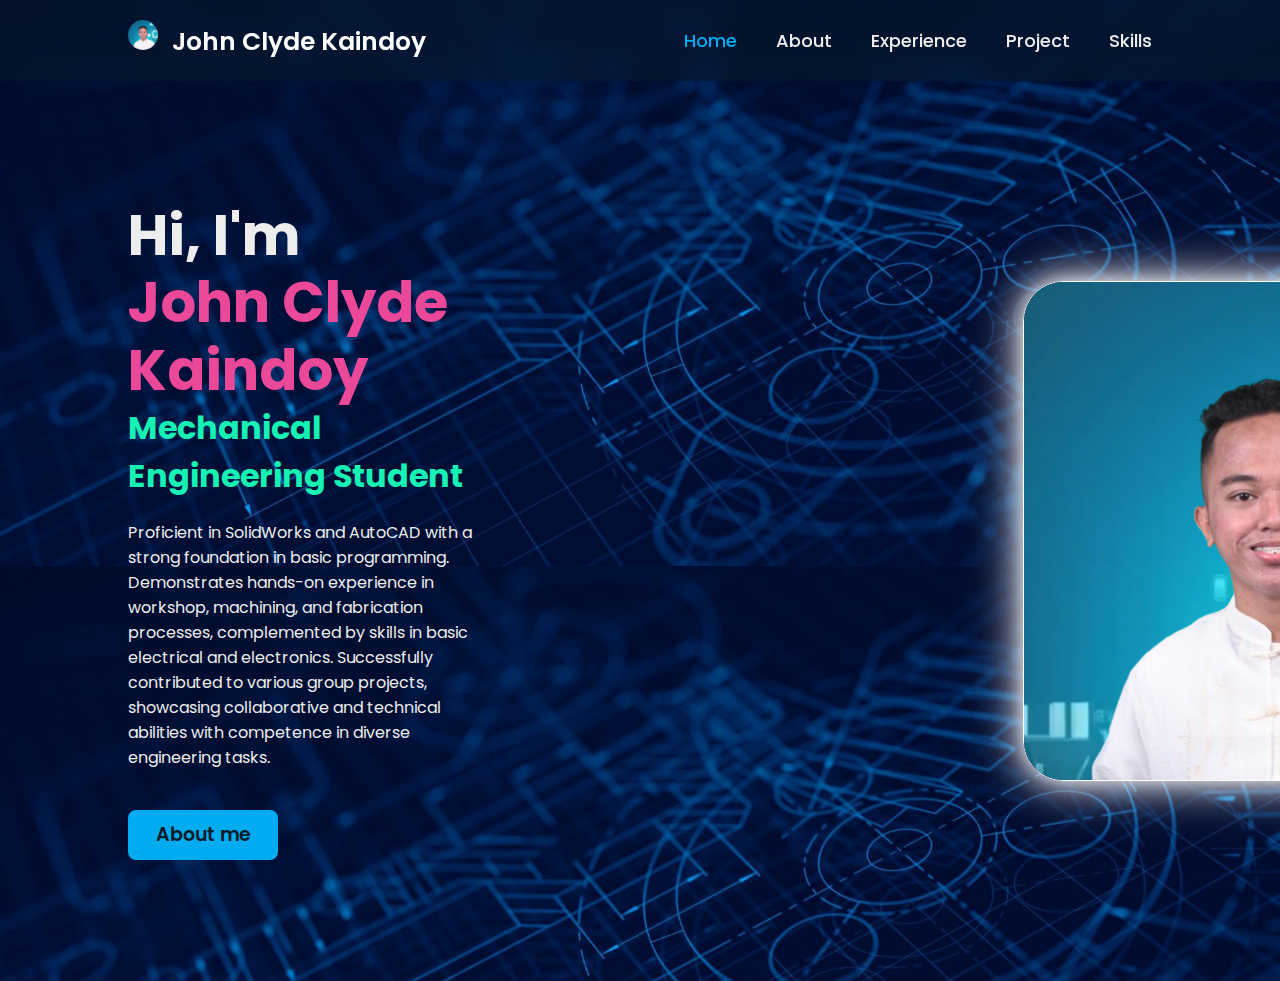
<file: index.html>
<!DOCTYPE html>
<html lang="en">
<head>
    <meta charset="UTF-8">
    <meta name="viewport" content="width=device-width, initial-scale=1.0">
    <title>Clyde Portfolio - Home</title>
    <link rel="shortcut icon" href="/img/favicon.jpg" type="image/x-icon">
    <link rel="stylesheet" href="style.css">
</head>

<style>
    /* From Uiverse.io by lowa2006 */ 
.card {
  width: 17em;
  height: 22.5em;
  background: #171717;
  transition: 1s ease-in-out;
  clip-path: polygon(
    30px 0%,
    100% 0,
    100% calc(100% - 30px),
    calc(100% - 30px) 100%,
    0 100%,
    0% 30px
  );
  border-top-right-radius: 20px;
  border-bottom-left-radius: 20px;
  display: flex;
  flex-direction: column;
}

.card span {
  font-weight: bold;
  color: white;
  text-align: center;
  display: block;
  font-size: 1em;
}

.card .info {
  font-weight: 400;
  color: white;
  display: block;
  text-align: center;
  font-size: 0.72em;
  margin: 1em;
}

.card .img {
  width: 4.8em;
  height: 4.8em;
  background: white;
  border-radius: 15px;
  margin: auto;
}

.card .share {
  margin-top: 1em;
  display: flex;
  justify-content: center;
  gap: 1em;
}

.card a {
  color: white;
  transition: 0.4s ease-in-out;
}

.card a:hover {
  color: red;
}

.card button {
  padding: 0.8em 1.7em;
  display: block;
  margin: auto;
  border-radius: 25px;
  border: none;
  font-weight: bold;
  background: #ffffff;
  color: rgb(0, 0, 0);
  transition: 0.4s ease-in-out;
}

.card button:hover {
  background: red;
  color: white;
  cursor: pointer;
}

</style>
<body class="fade" id="fade">
    <header class="header">
        <div class="">
            <img src="img/favicon.jpg" alt="" class="fav">
            <a href="index.html" class="logo">John Clyde Kaindoy</a>
        </div>

        <nav class="navbar">
            <a href="index.html" class="active">Home</a>
            <a href="about.html">About</a>
            <a href="experience.html">Experience</a>
            <a href="project.html">Project</a>
            <a href="skills.html">Skills</a>
        </nav>
    </header>

    <section class="home">
        <div class="home-content">
            <h1>Hi, I'm <h1 style="color: #ec4899;">John Clyde Kaindoy</h1></h1>
            <h3 style="color: #16f2b3;">Mechanical Engineering Student</h3>
            <p>Proficient in SolidWorks and AutoCAD with a strong foundation in basic programming. Demonstrates hands-on experience in workshop, machining, and fabrication processes, complemented by skills in basic electrical and electronics. Successfully contributed to various group projects, showcasing collaborative and technical abilities with competence in diverse engineering tasks.</p>
            <div class="btn-box">
                <a href="about.html">About me</a>
            </div>
        </div>
        <img src="img/favicon.jpg" alt="" class="wallpaper">
    </section>
</body>

</html>
</file>
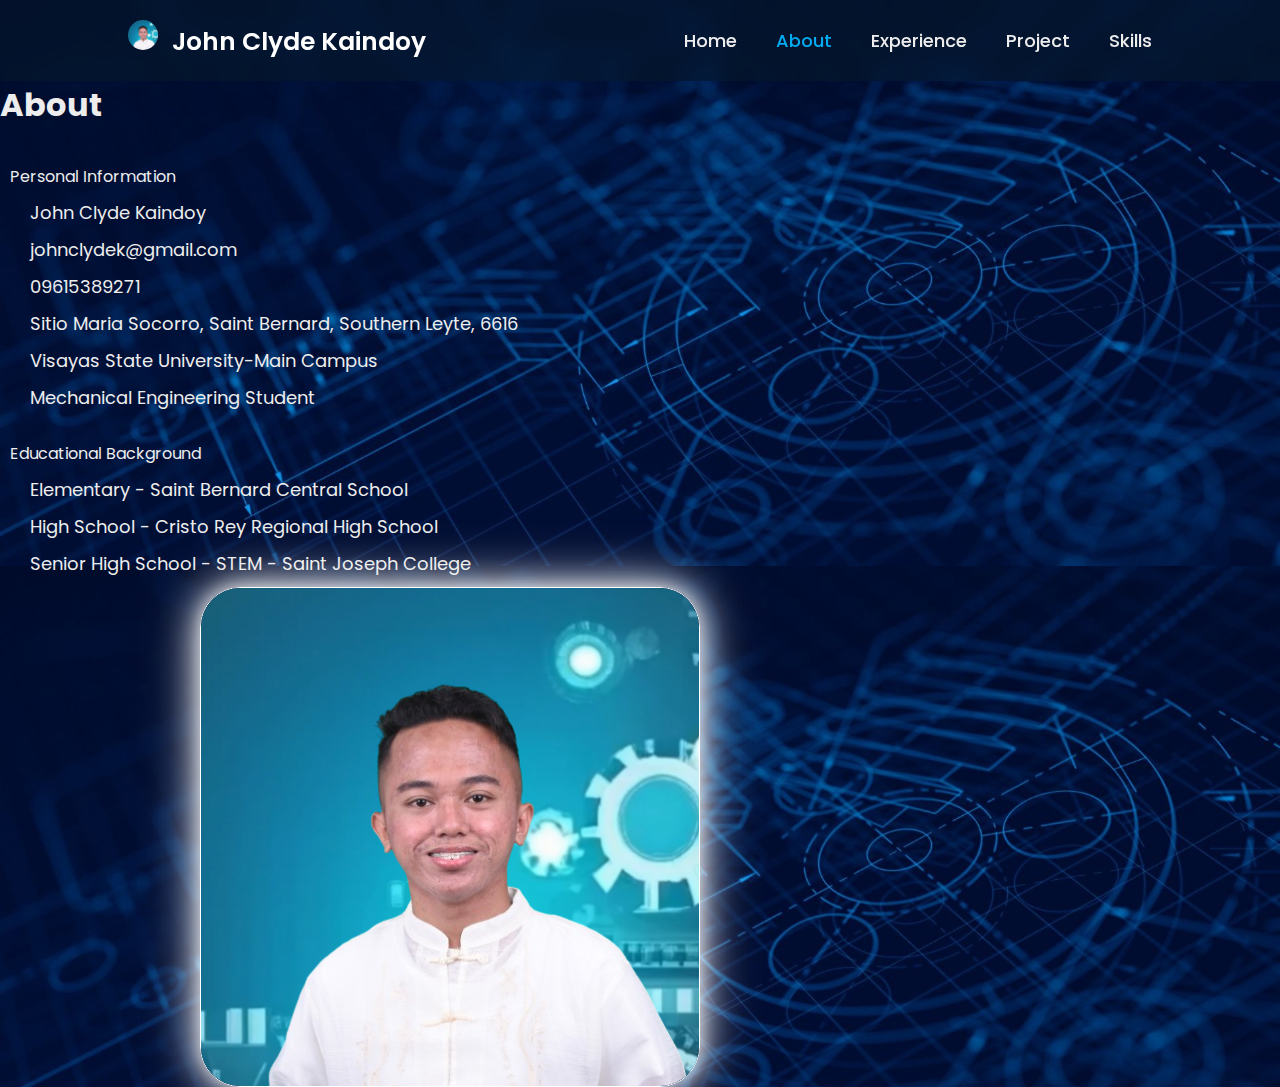
<file: about.html>
<!DOCTYPE html>
<html lang="en">
<head>
    <meta charset="UTF-8">
    <meta name="viewport" content="width=device-width, initial-scale=1.0">
    <title>Clyde Portfolio - About</title>
    <link rel="shortcut icon" href="img/favicon.jpg" type="image/x-icon">
    <link rel="stylesheet" href="style.css">
    <link rel='stylesheet' href='https://cdn-uicons.flaticon.com/2.5.1/uicons-bold-rounded/css/uicons-bold-rounded.css'>
</head>
<style>
  .picture {
    margin-left: 200px;
    margin-right: 10vh;
    border-radius: 30px;
    height: 500px;
    width: 500px;
    border: 1px solid #fff;
    border-radius: 40px; 
    box-shadow: 0 0 15px rgba(255, 255, 255, 0.5), 
                0 0 30px rgba(255, 255, 255, 0.5), 
                0 0 45px rgba(255, 255, 255, 0.5), 
                0 0 60px rgba(255, 255, 255, 0.5); 
}     
</style>
<body class="fade" id="fade">
    <header class="header">
        <div class="">
            <img src="img/favicon.jpg" alt="" class="fav">
            <a href="index.html" class="logo">John Clyde Kaindoy</a>
        </div>

        <nav class="navbar">
            <a href="index.html">Home</a>
            <a href="about.html"  class="active">About</a>
            <a href="experience.html">Experience</a>
            <a href="project.html">Project</a>
            <a href="skills.html">Skills</a>
        </nav>
    </header>


    <div>
      <section class="about">
          <h1>About</h1> <br>
          <div class="container">
              <div class="columns" style="display: flex; flex-wrap: wrap;">
                  <div class="column is-half" style="flex-basis: 50%; box-sizing: border-box; padding: 10px;">
                      <div class="box project-text">
                          <article>
                              <div class="proj-title">
                                  <p>Personal Information</p>
                              </div>
                              <div>			
                                <ul>
                                    <div style="display: flex; margin-top: 10px;">
                                      <i class="fi fi-br-id-card-clip-alt"></i>
                                      <p style="margin-left: 20px; font-size: large;">John Clyde Kaindoy</p>
                                    </div>
                                    <div style="display: flex; margin-top: 10px;">
                                      <i class="fi fi-br-envelope"></i>
                                      <p style="margin-left: 20px; font-size: large;">johnclydek@gmail.com</p>
                                    </div>
                                    <div style="display: flex; margin-top: 10px;">
                                      <i class="fi fi-br-phone-call"></i>
                                      <p style="margin-left: 20px; font-size: large;">09615389271</p>
                                    </div>
                                    <div style="display: flex; margin-top: 10px;">
                                      <i class="fi fi-br-region-pin-alt"></i>
                                      <p style="margin-left: 20px; font-size: large;">Sitio Maria Socorro, Saint Bernard, Southern Leyte, 6616</p>
                                    </div>
                                    <div style="display: flex; margin-top: 10px;">
                                      <i class="fi fi-br-school"></i>
                                      <p style="margin-left: 20px; font-size: large;">Visayas State University-Main Campus</p>
                                    </div>
                                    <div style="display: flex; margin-top: 10px;">
                                      <i class="fi fi-br-e-learning"></i>
                                      <p style="margin-left: 20px; font-size: large;">Mechanical Engineering Student</p>
                                    </div>
                                </ul>
                              </div>
                              <div class="proj-title" style="margin-top: 30px;">
                                <p>Educational Background</p>
                            </div>

                            <div>
                              <ul>
                                <div style="display: flex; margin-top: 10px;">
                                  <i class="fi fi-br-graduation-cap"></i>
                                  <p style="margin-left: 20px; font-size: large;">Elementary - Saint Bernard Central School</p>
                                </div>
                                <div style="display: flex; margin-top: 10px;">
                                  <i class="fi fi-br-graduation-cap"></i>
                                  <p style="margin-left: 20px; font-size: large;">High School - Cristo Rey Regional High School</p>
                                </div>
                                <div style="display: flex; margin-top: 10px;">
                                  <i class="fi fi-br-graduation-cap"></i>
                                  <p style="margin-left: 20px; font-size: large;">Senior High School - STEM - Saint Joseph College</p>
                                </div>
                              </ul>
                            </div>
                            
                          </article>
                      </div>
                  </div>
                  <img src="img/favicon.jpg" alt="" class="picture">
              </div>
          </div>
      </section>
</body>

</html>
</file>
<file: style.css>
@import url('https://fonts.googleapis.com/css2?family=Poppins:wght@300;400;500;600;700;800;900&display=swap');

* {
    margin: 0;
    padding: 0;
    box-sizing: border-box;
    font-family: 'Poppins', sans-serif;
}

body {
    background-image: url('img/background-image/bg-3.jpg');
    background-size: cover; 
    color: #ededed;
}

.header {
    position: sticky;
    top: 0;
    left: 0;
    width: 100%;
    padding: 20px 10%;
    background: #081b296d;
    display: flex;
    justify-content: space-between;
    align-items: center;
    z-index: 100;
    backdrop-filter: blur(10px);
}

.logo {
    text-decoration: none;
    font-size: 25px;
    color: white;
    font-weight: 600;
}

.navbar a {
    font-size: 18px;
    color: #ededed;
    text-decoration: none;
    font-weight: 500;
    margin-left: 35px;
    transition: .3s;
}

.navbar a:hover,
.navbar a.active {
    color: #00abf0;
}

.home {
    height: 100vh;
    display: flex;
    align-items: center;
    padding: 0 10%;
}

.home-content {
    max-width: 600px;
    /* text-align: justify; */
}

.home-content h1 {
    font-size: 56px;
    font-weight: 700;
    line-height: 1.2;
}

.home-content h3 {
    font-size: 32px;
    font-weight: 700;
    color: #00abf0;
}

.home-content p {
    font-size: 16px;
    margin: 20px 0 40px;
}


.home-content .btn-box {
    display: flex;
    justify-content: space-between;
    width: 345px;
    height: 50px;
}

.btn-box a {
    position: relative;
    display: inline-flex;
    justify-content: center;
    align-items: center;
    width: 150px;
    height: 100%;
    background: #00abf0;
    border: 2px solid #00abf0;
    border-radius: 8px;
    font-size: 19px;
    color: #081b29;
    text-decoration: none;
    font-weight: 600;
    z-index: 1;
    overflow: hidden;
    transition: .5s;
}

.btn-box a:hover {
    color: #00abf0;
}

.btn-box a:nth-child(2) {
    background: transparent;
    color: #ededed;
}

.btn-box a:nth-child(2):hover {
    color: #081b29;
}

.btn-box a:nth-child(2)::before {
    background: #00abf0;
}

.btn-box a::before {
    content: '';
    position: absolute;
    top: 0;
    left: 0;
    width: 0%;
    height: 100%;
    background: #081b29;
    z-index: -1;
    transition: .5s;
}

.btn-box a:hover::before {
    width: 100%;
}

.wallpaper {
    margin-left: 550px;
    margin-right: 10vh;
    border-radius: 30px;
    height: 500px;
    width: 500px;
    border: 1px solid #fff;
    border-radius: 40px; 
    box-shadow: 0 0 15px rgba(255, 255, 255, 0.5), 
                0 0 30px rgba(255, 255, 255, 0.5), 
                0 0 45px rgba(255, 255, 255, 0.5), 
                0 0 60px rgba(255, 255, 255, 0.5); 
}      

.fav {
    content: 100px;
    border-radius: 100%;
    width: 30px;
    height: 30px;
    margin-right: 10px;
}

.fade {
    animation: fadeout 1s;
    transition: visibility 0s 2s;
    visibility: visible;
    position: absolute;
    top: 0;
    left: 0;
    width: 100%;
    height: 100%;
    /* background-color: white; */
    z-index: 1000;
}

@keyframes fadeout {
    from {opacity: 0;}
    to {opacity: 1; visibility: hidden;}
}
</file>
